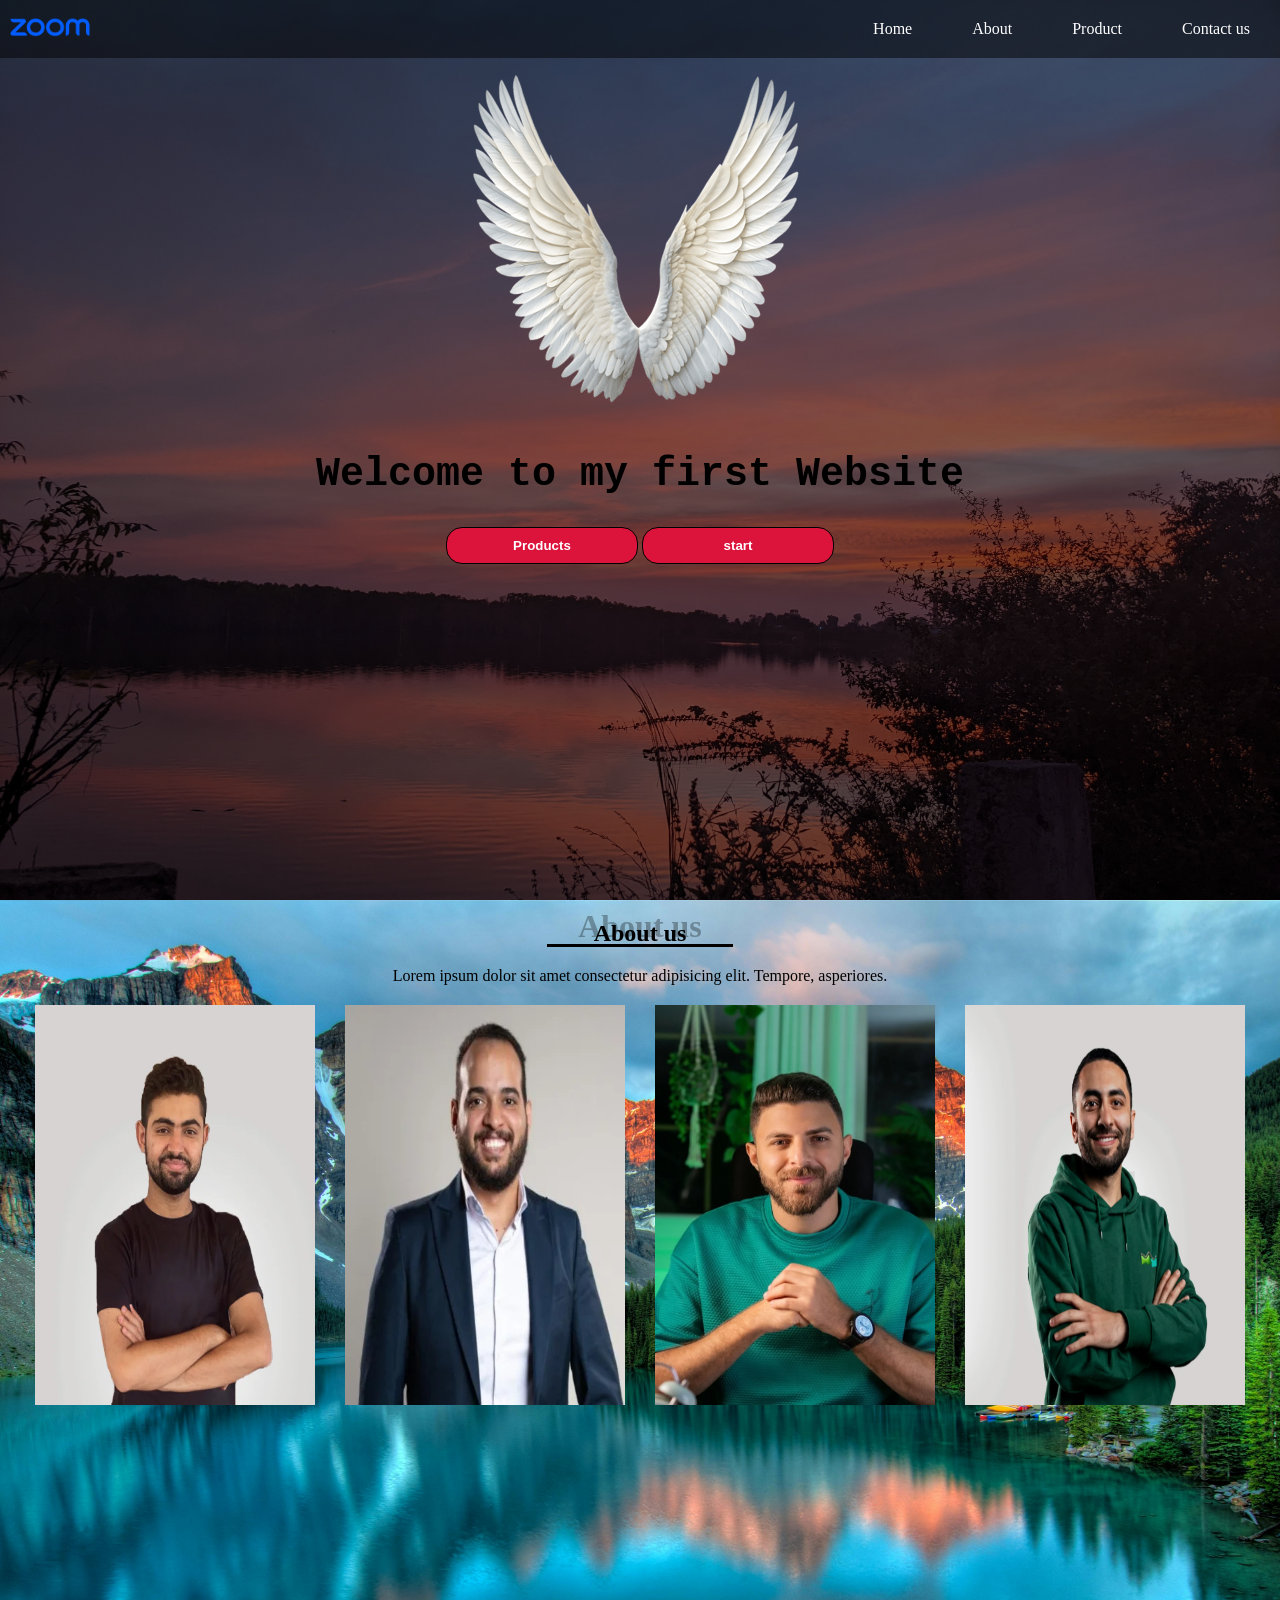
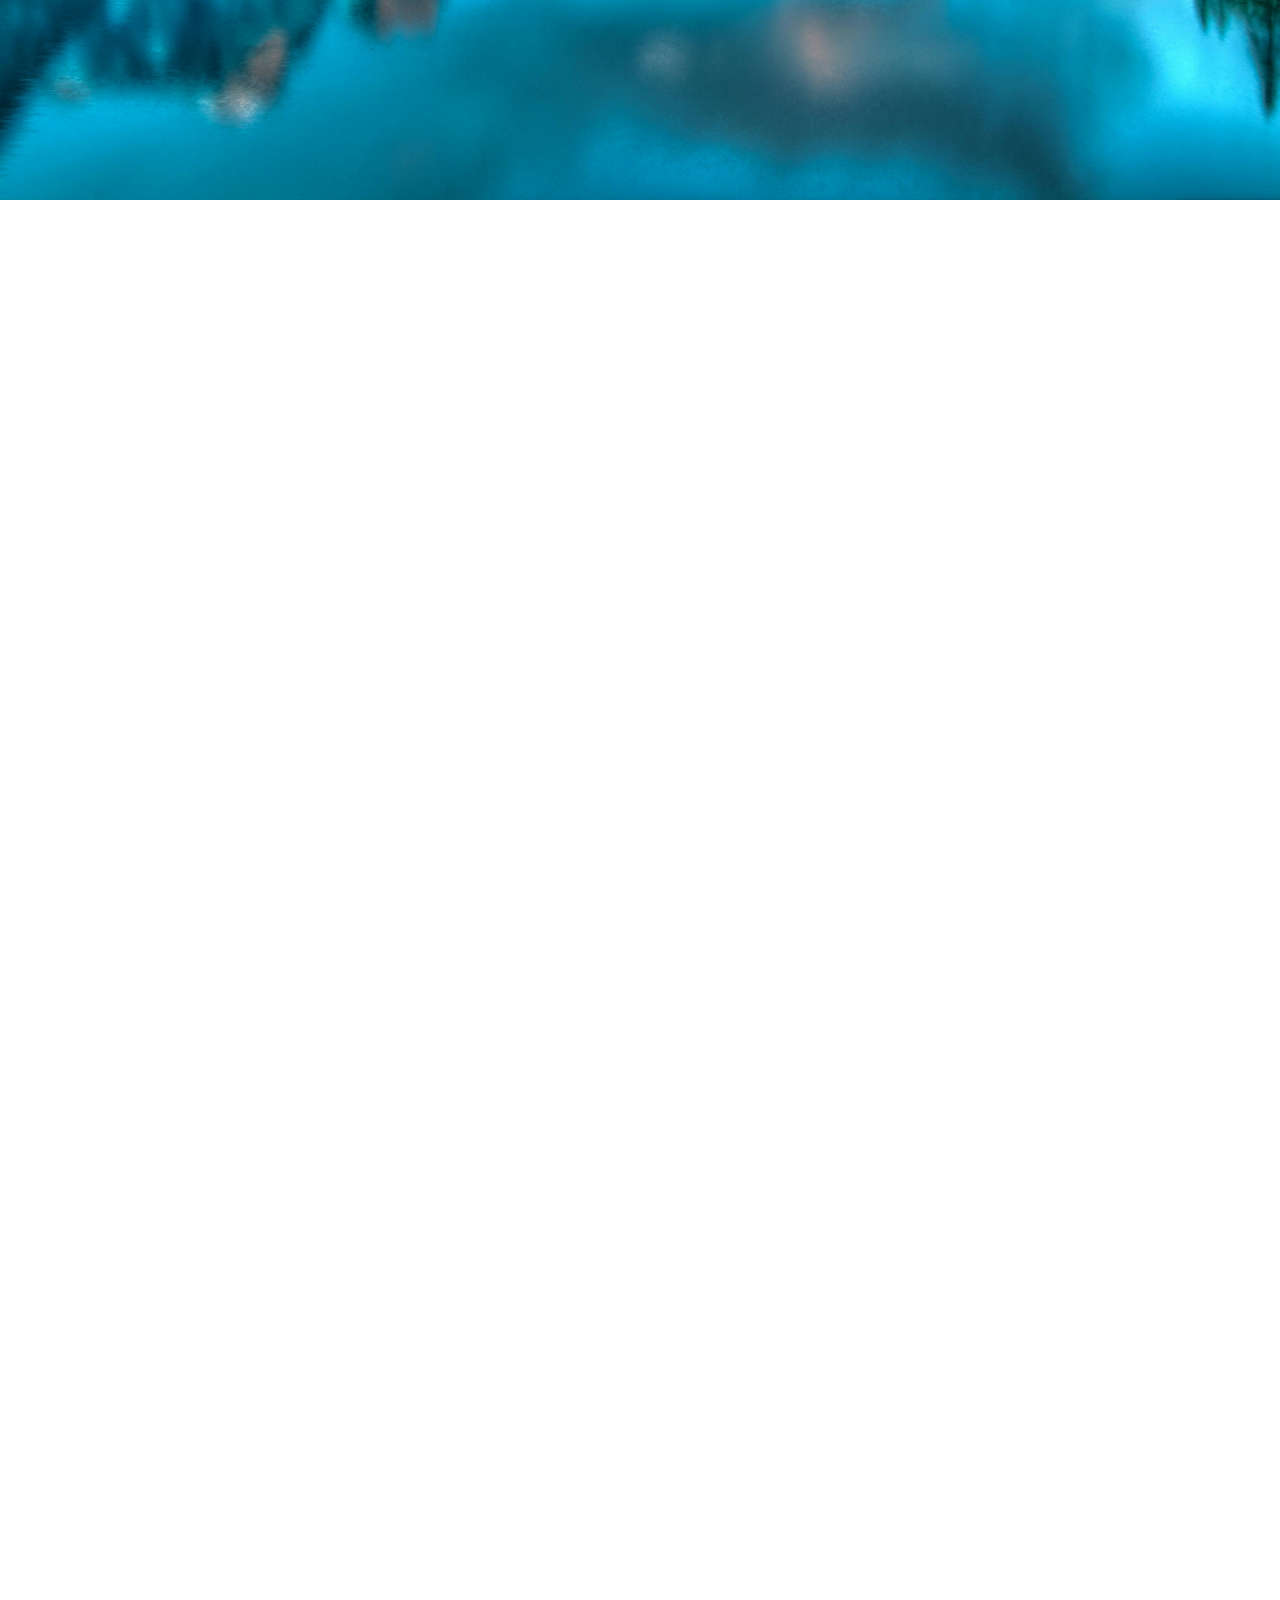
<file: index.html>
<!doctype html>
<html lang="en">
  <head>
    <meta charset="UTF-8" />
    <meta name="viewport" content="width=device-width, initial-scale=1.0" />
    <title>Document</title>
    <!-- google fonts -->
    <!-- font-awesome 7.3.1 -->
    <link
      rel="stylesheet"
      href="./assets/vendors/fontawesome/css/all.min.css"
    />
    <!-- main css -->
    <link rel="stylesheet" href="./assets/css/main.css" />
  </head>
  <body>
    <div class="hero">
      <div class="layout">
        <div class="nav">
          <div class="logo">
            <img src="./assets/images/Zoom-Logo.png" alt="zoom logo" />
          </div>
          <div class="menu-icon">
            <i class="fa-solid fa-bars"></i>
          </div>
          <ul>
            <li><a href="">Home</a></li>
            <li><a href="">About</a></li>
            <li><a href="">Product</a></li>
            <li><a href="">Contact us</a></li>
          </ul>
          <!-- Hello from new local directory -->
        </div>
        <div class="caption">
          <img src="./assets/images/wing.png" alt="Wings" />
          <h1>Welcome to my first Website</h1>
          <button>Products</button>
          <button>start</button>
        </div>
      </div>
    </div>
    <div class="about-us">
      <h2>About us</h2>
      <p>
        Lorem ipsum dolor sit amet consectetur adipisicing elit. Tempore,
        asperiores.
      </p>

      <div class="row">
        <div class="card">
          <div class="user-image">
            <img src="./assets/images/team/ahmed.webp" alt="Eng Ahmed Hafez" />
            <div class="layout">
              <h3>Eng Ahmed Hafez</h3>
              <div class="icons">
                <a href=""><i class="fa-brands fa-github"></i></a>
                <a href=""><i class="fa-brands fa-linkedin"></i></a>
                <a href=""><i class="fa-brands fa-square-x-twitter"></i></a>
                <a href=""><i class="fa-brands fa-square-behance"></i></a>
              </div>
            </div>
          </div>
        </div>
        <div class="card">
          <div class="user-image">
            <img
              src="./assets/images/team/ibrahim.webp"
              alt="Ibrahim Mohamed"
            />
            <div class="layout">
              <h3>Ibrahim Mohamed</h3>
              <div class="icons">
                <a href=""><i class="fa-brands fa-github"></i></a>
                <a href=""><i class="fa-brands fa-linkedin"></i></a>
                <a href=""><i class="fa-brands fa-square-x-twitter"></i></a>
                <a href=""><i class="fa-brands fa-square-behance"></i></a>
              </div>
            </div>
          </div>
        </div>
        <div class="card">
          <div class="user-image">
            <img
              src="./assets/images/team/mohamed.webp"
              alt="Eng Mohamed El Hosseiny"
            />
            <div class="layout">
              <h3>Eng Mohamed El Hosseiny</h3>
              <div class="icons">
                <a href=""><i class="fa-brands fa-github"></i></a>
                <a href=""><i class="fa-brands fa-linkedin"></i></a>
                <a href=""><i class="fa-brands fa-square-x-twitter"></i></a>
                <a href=""><i class="fa-brands fa-square-behance"></i></a>
              </div>
            </div>
          </div>
        </div>
        <div class="card">
          <div class="user-image">
            <img src="./assets/images/team/zeyad.webp" alt="Eng Zeyad" />
            <div class="layout">
              <h3>Eng Zeyad</h3>
              <div class="icons">
                <a href=""><i class="fa-brands fa-github"></i></a>
                <a href=""><i class="fa-brands fa-linkedin"></i></a>
                <a href=""><i class="fa-brands fa-square-x-twitter"></i></a>
                <a href=""><i class="fa-brands fa-square-behance"></i></a>
              </div>
            </div>
          </div>
        </div>
      </div>
    </div>
  </body>
</html>
</file>
<file: assets/css/main.css>
* {
    box-sizing: border-box;
    margin: 0;
    padding: 0;
}

body {
    height: 4000px;
}

/* 
break-points
*/
/* ====== Nav Start ====== */
.hero {
    background-image: url('../images/bg.jpg');
    background-size: cover;
    background-attachment: fixed;
    min-height: 100dvh;
    /* viewport height */
}

.hero .layout {
    background-color: rgba(0, 0, 0, 0.5);
    min-height: 100dvh;
    padding-bottom: 20px;
}

.hero .layout .nav {
    background-color: rgba(0, 0, 0, 0.5);
    display: flex;
    justify-content: space-between;
    align-items: center;
}

.hero .layout .nav .menu-icon {
    color: white;
    font-size: 20px;
    padding: 10px;
    display: none;
}

.hero .layout .nav ul {
    list-style-type: none;
    display: flex;
}

.hero .layout .nav .logo {
    padding: 0px 10px;
}

.hero .layout .nav .logo img {
    width: 80px;
}

.hero .layout .nav ul li {
    margin: 20px;
}

.hero .layout .nav ul li a {
    text-decoration: none;
    padding: 10px;
    color: white;
    transition: all 0.3s;
    border-radius: 4px;
}

.hero .layout .nav ul li a:hover {
    background-color: rgba(255, 255, 255, 0.8);
    color: black;
}

/* ====== Caption Start ====== */
.hero .layout .caption {
    text-align: center;
}

.hero .layout .caption h1 {
    margin: 30px 0px;
    font-size: 2.5rem;
    font-family: 'Courier New', Courier, monospace;
}

.hero .layout .caption button {
    border: 1px solid black;
    border-radius: 16px;
    padding: 10px 0px;
    width: 15%;
    cursor: pointer;
    background-color: crimson;
    color: white;
    font-weight: bold;
    transition: all 0.3s;
}

.hero .layout .caption button:hover {
    transform: scale(1.1) translateY(-5px);
    background-color: darkblue;
}

/* ====== About US =========== */
.about-us {
    padding: 20px;
    background-image: url("../images/nature2.jpg");
    background-size: cover;
    min-height: 100vh;
    /* viewport height */
}

.about-us h2 {
    text-align: center;
    width: 30%;
    margin: 0px auto 20px;
    position: relative;
}

.about-us h2::after {
    content: "About us";
    position: absolute;
    left: 50%;
    color: rgba(0, 0, 0, 0.3);
    top: -12px;
    font-size: 32px;
    transform: translateX(-50%);
}

.about-us h2::before {
    content: '';
    width: 50%;
    height: 3px;
    background-color: black;
    position: absolute;
    bottom: 0;
    inset-inline-start: 50%;
    transform: translateX(-50%);

}

.about-us p {
    text-align: center;
    margin-bottom: 20px;
}

.about-us .row {
    display: flex;
    flex-wrap: wrap;
    row-gap: 30px;
}

.about-us .row .card {
    width: 25%;
    padding-inline: 15px;

}

.about-us .row .card .user-image {
    position: relative;
    overflow: hidden;
}

.about-us .row .card .user-image img {
    width: 100%;
    height: 400px;
}

.about-us .row .card .user-image .layout {
    position: absolute;
    background-color: rgba(255, 255, 255, 0.5);
    width: 100%;
    height: 100%;
    top: 100%;
    inset-inline-start: 100%;
    display: flex;
    flex-direction: column;
    justify-content: flex-end;
    padding: 10px;
    transition: all 0.3s;
}

.about-us .row .card .user-image:hover .layout {
    inset: 0;
    /* top bottom right left */
}

.about-us .row .card .user-image .layout h3 {
    font-size: 28px;
    margin-bottom: 20px;
}

.about-us .row .card .user-image .layout .icons {
    width: 100%;
    display: flex;
    justify-content: space-evenly;

    & a {
        color: black;
        text-decoration: none;
        font-size: 20px;
        transition: all 0.5s;

        &:hover {
            color: darkorchid;
            transform: translateY(-5px);
        }
    }
}



@media (max-width: 1024px) {
    .hero .layout .caption button {
        width: 30%;
    }

    .about-us .row .card {
        width: 50%;
    }
.about-us h2 {
    width: 50%;
}


}

@media (max-width: 768px) {
    .hero .layout .nav ul {
        display: none;
    }

    .hero .layout .nav .menu-icon {
        display: block;
    }
}

@media (max-width:576px) {
    .hero .layout .caption img {
        width: 100%;
    }

    .hero .layout .caption button {
        width: 100%;
        margin-block-end: 10px;
    }

    .about-us .row .card {
        width: 100%;
    }
    .about-us h2 {
    width: 80%;
}
}
</file>
